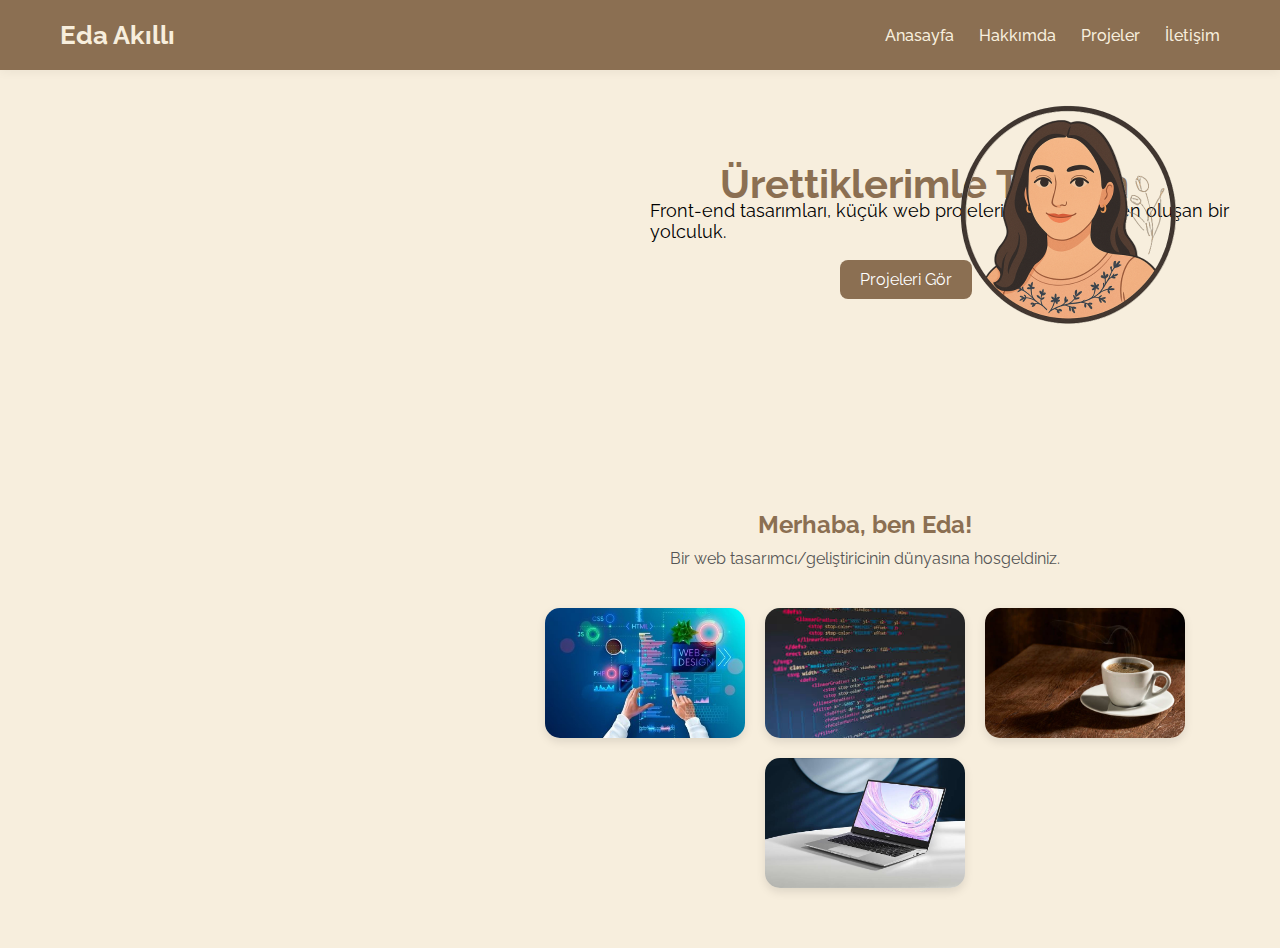
<file: index.html>
<!DOCTYPE html>
<html lang="tr">
 <head>
  <link href="https://fonts.googleapis.com/css2?family=Merriweather&family=Raleway:wght@500;700&display=swap" rel="stylesheet">
  <link rel="icon" href="favicon.ico" type="image/x-icon">
  <meta name="viewport" content="width=device-width, initial-scale=1.0">
  <link rel="stylesheet" href="style.css">
  <meta charset="UTF-8">
  <title>Eda Akıllı | Anasayfa</title>
</head>
<body>
    <!-- 🔹üst menü-->
  <header>
    <div class="logo">Eda Akıllı</div>
    <nav>
      <ul>
        <li><a href="index.html">Anasayfa</a></li>
        <li><a href="hakkimda.html">Hakkımda</a></li>
        <li><a href="projeler.html">Projeler</a></li>
        <li><a href="iletisim.html">İletişim</a></li>
      </ul>
    </nav>
  </header>
<!-- 🔹 hero -->
  <section class="hero">
    <div class="hero-text">
      <h1>Ürettiklerimle Tanışın</h1><br><br><br>
      <p>Front-end tasarımları, küçük web projeleri ve fikirlerimden oluşan bir yolculuk.</p>
      <a href="projeler.html" button class="btn" >Projeleri Gör </button></a>
    </div>
    <div class="hero-img">
      <img src="images/eda3.png" alt="Eda illustration">
    </div>
  </section>
<!-- 🔹 içerik-->
  <section class="icerik">
    <h2>Merhaba, ben Eda!</h2>
    <p>Bir web tasarımcı/geliştiricinin dünyasına hosgeldiniz.</p>

    <div class="cards">
      <div class="card purple" style ="background-image: url('images/web-design-coding-internet-page-260nw-1388814764.jpeg');">
       
      </div>
      <div class="card blue" style ="background-image: url('images/resim5.jpg');">
        
      </div>
      <div class="card pink" style ="background-image: url('images/istockphoto-1327256958-612x612.jpg');">
        
      </div>
      <div class="card orange" style ="background-image: url('images/thumbs_b_c_e023244e2eff6f2ba2faffcb3e4d0f7b.jpg');">
       
      </div>
    </div>
  </section>


</body>
</html>
</file>
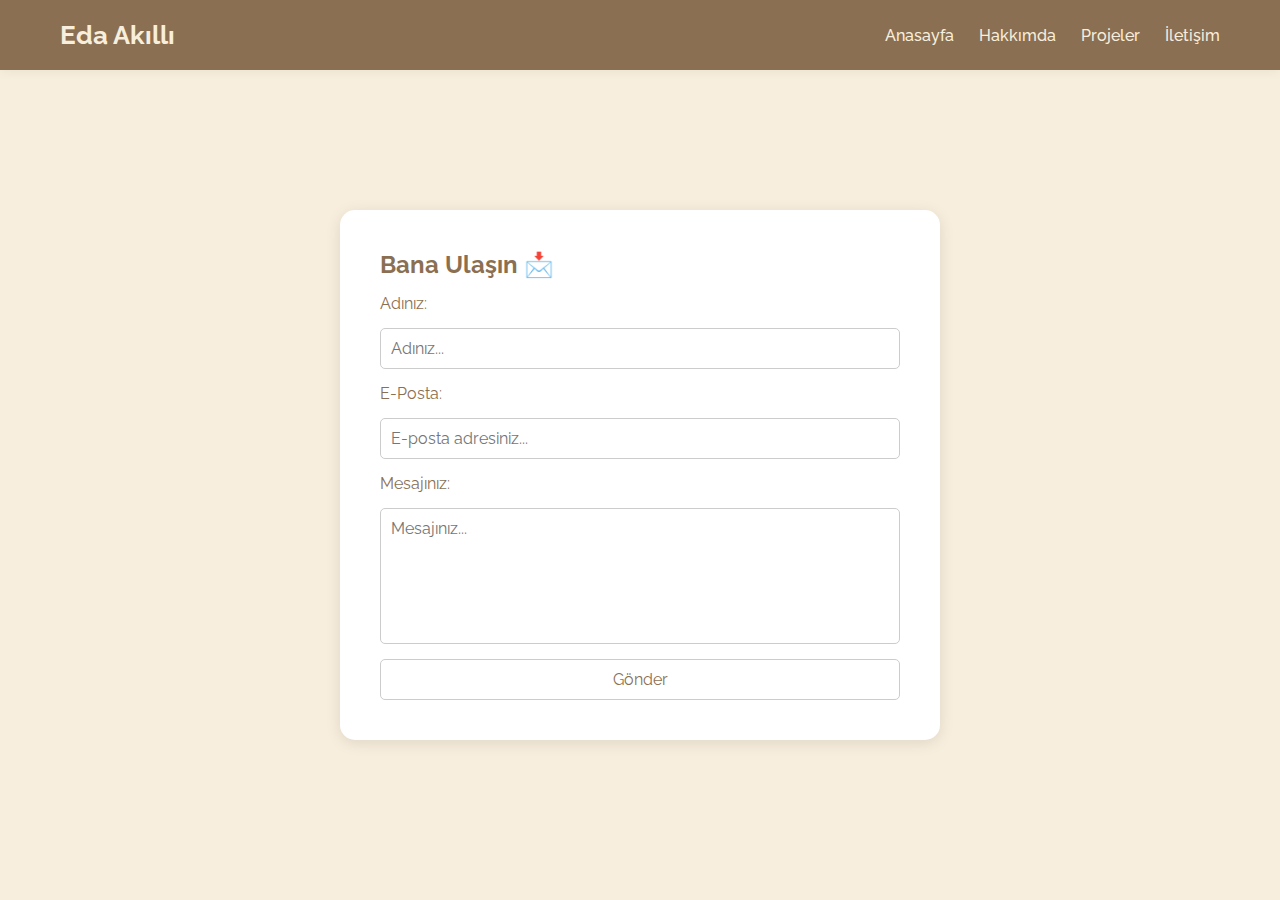
<file: iletisim.html>
<!DOCTYPE html>
<html lang="tr">
<head>
  <meta charset="UTF-8">
  <title>Eda Akıllı | İletişim</title>
  <link href="https://fonts.googleapis.com/css2?family=Merriweather&family=Raleway:wght@500;700&display=swap" rel="stylesheet">
  <link rel="stylesheet" href="style.css">
  <meta name="viewport" content="width=device-width, initial-scale=1.0">
  <link rel="icon" href="favicon.ico" type="image/x-icon">
</head>
<body>
  <header>
    <div class="logo">Eda Akıllı</div>
    <nav>
      <ul>
        <li><a href="index.html">Anasayfa</a></li>
        <li><a href="hakkimda.html">Hakkımda</a></li>
        <li><a href="projeler.html">Projeler</a></li>
        <li><a href="iletisim.html">İletişim</a></li>
      </ul>
    </nav>
  </header>

  <section class="iletisim">
    <form action="iletisim.php" method="POST">
      <h2>Bana Ulaşın 📩</h2>
      <label for="ad">Adınız:</label>
      <input type="text" id="ad" name="ad" placeholder="Adınız..." required>

      <label for="eposta">E-Posta:</label>
      <input type="email" id="eposta" name="eposta" placeholder="E-posta adresiniz..." required>

      <label for="mesaj">Mesajınız:</label>
      <textarea name="mesaj" id="mesaj" rows="6" placeholder="Mesajınız..." required></textarea>

      <input type="submit" value="Gönder" class="submit">
      <?= $mesajDurumu ?>
    </form>
  </section>
</body>
</html>
</file>
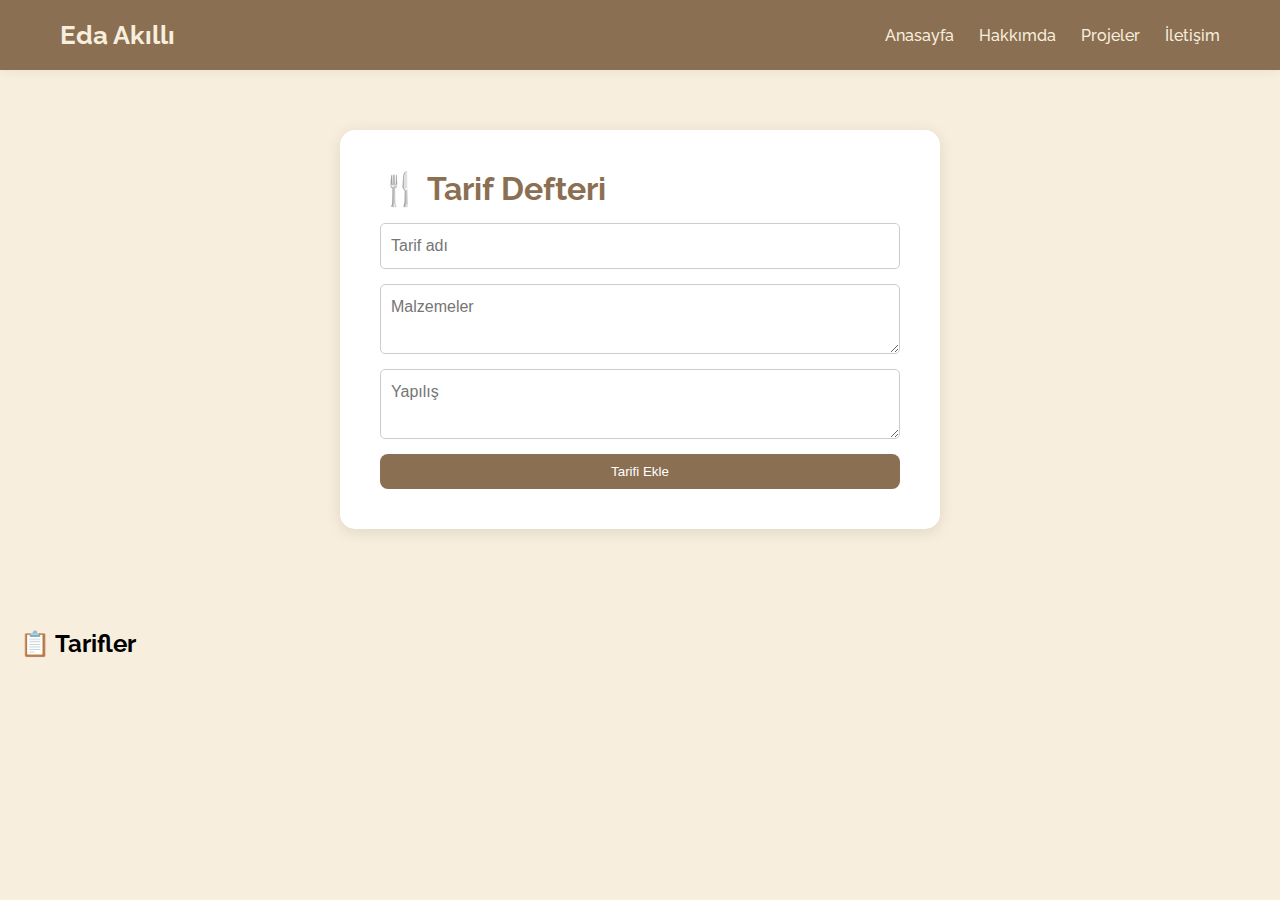
<file: tarifdefteri.html>
<!DOCTYPE html>
<html lang="tr">
<head>
  <meta charset="UTF-8">
  <title>Tarif Defteri</title>
  <link href="https://fonts.googleapis.com/css2?family=Merriweather&family=Raleway:wght@500;700&display=swap" rel="stylesheet">
  <link rel="icon" href="favicon.ico" type="image/x-icon">
  <meta name="viewport" content="width=device-width, initial-scale=1.0">
  <link rel="stylesheet" href="style.css">
</head>
<body>
  <header>
    <div class="logo">Eda Akıllı</div>
    <nav>
      <ul>
        <li><a href="index.html">Anasayfa</a></li>
        <li><a href="hakkimda.html">Hakkımda</a></li>
        <li><a href="projeler.html">Projeler</a></li>
        <li><a href="iletisim.html">İletişim</a></li>
      </ul>
    </nav>
  </header>

  <section class="tarif">
    <form method="POST">
      <h1>🍴 Tarif Defteri</h1>
      <input type="text" name="title" placeholder="Tarif adı" required>
      <textarea name="ingredients" placeholder="Malzemeler" required></textarea>
      <textarea name="instructions" placeholder="Yapılış" required></textarea>
      <button type="submit">Tarifi Ekle</button>
    </form>
  </section>

  <section class="tarifler">
    <h2>📋 Tarifler</h2>
 
  </section>
</body>
</html>
</file>
<file: style.css>
*{
  margin: 0;
  padding: 0;
  box-sizing: border-box;
}

body {
  background-color: #F7EEDD;
  font-family: 'Raleway', sans-serif;
}

/* Header */
header {
  display: flex;
  justify-content: space-between;
  align-items: center;
  padding: 20px 60px;
  background: #8B6F52;
  box-shadow: 0 2px 10px rgba(0,0,0,0.05);
}

.logo {
  font-size: 1.6em;
  font-weight: bold;
  color: #F7EEDD;
}

nav ul {
  list-style: none;
  display: flex;
  gap: 25px;
}

nav a {
  text-decoration: none;
  font-weight: 500;
  transition: 0.3s;
  color: #F7EEDD;
}

nav a:hover {
  color: #fff;
}

/* Hero (masaüstü sabit düzen) */
.hero-text h1 {
  font-size: 2.5em;
  color: #8B6F52;
  position: absolute;
  left: 720px;
  top: 160px;
  animation: fadeIn 1.2s ease-out forwards;
}

.hero-text p {
  font-size: 1.1em;
  position: absolute;
  left: 650px;
  top: 200px;
  animation: fadeIn 1.4s ease-out forwards;
}

.btn {
  background-color: #8B6F52;
  border: none;
  padding: 10px 20px;
  border-radius: 8px;
  font-size: 1em;
  cursor: pointer;
  color: white;
  transition: 0.3s;
  text-decoration: none;
  position: absolute;
  left: 840px;
  top: 260px;
  animation: fadeIn 1.6s ease-out forwards;
}

.btn:hover {
  background-color: #A57C5A;
}

.hero-img img {
  width: 250px;
  position: absolute;
  right: 90px;
  top: 90px;
  animation: fadeIn 1.8s ease-out forwards;
}

/* İçerik (masaüstü sabit düzen) */
.icerik {
  text-align: center;
  padding: 60px 30px;
  position: absolute;
  left: 450px;
  top: 450px;
  animation: fadeIn 2s ease-out forwards;
}

.icerik h2 {
  color: #8B6F52;
  margin-bottom: 10px;
}

.icerik p {
  color: #555;
  margin-bottom: 40px;
}

.cards {
  display: flex;
  flex-wrap: wrap;
  justify-content: center;
  gap: 20px;
}

.card {
  width: 200px;
  height: 130px;
  border-radius: 15px;
  background-size: cover;
  background-position: center;
  box-shadow: 0 4px 10px rgba(0,0,0,0.1);
  animation: fadeIn 2.2s ease-out forwards;
  transition: all 0.3s ease;
}

.card:hover {
  transform: scale(1.03);
  box-shadow: 0 6px 12px rgba(0,0,0,0.15);
}

/* About */
.about-card {
  display: flex;
  justify-content: center;
  align-items: center;
  height: 90vh;
  animation: fadeIn 1.2s ease-out forwards;
}

.card-content {
  background: #ffffff;
  color: #8B6F52;
  font-weight: bolder;
  padding: 60px;
  max-width: 700px;
  width: 90%;
  border-radius: 15px;
  box-shadow: 0 3px 15px rgba(0,0,0,0.1);
  text-align: center;
  animation: fadeIn 1.4s ease-out forwards;
}

.card-content h2 {
  margin-bottom: 30px;
}

/* İletişim */
.iletisim {
  display: flex;
  justify-content: center;
  align-items: center;
  height: 90vh;
  padding: 60px 20px;
  animation: fadeIn 1.2s ease-out forwards;
}

.iletisim form {
  background: #ffffff;
  color: #8B6F52;
  padding: 40px;
  width: 100%;
  max-width: 600px;
  border-radius: 15px;
  box-shadow: 0 3px 15px rgba(0,0,0,0.1);
  display: flex;
  flex-direction: column;
  gap: 15px;
  animation: fadeIn 1.4s ease-out forwards;
}

.iletisim input,
.iletisim textarea {
  padding: 10px;
  border-radius: 5px;
  border: 1px solid #ccc;
  font-size: 1em;
  font-family: inherit;
  resize: none;
  background-color: white;
  color: #8B6F52;
}

.submit {
  color: #8B6F52;
  border: none;
  padding: 10px;
  border-radius: 8px;
  cursor: pointer;
}

.submit:hover {
  background-color: #8B6F52;
  color: white;
}

.tarif-cardd { 
  display: block; 
  background: #8B6F52; 
  border-radius: 10px; 
  box-shadow: 0 4px 8px rgba(0,0,0,0.1); 
  padding: 20px; 
  width: 250px; 
  text-align: center; 
  text-decoration: none; 
  color: #F7EEDD; 
  transition: transform 0.3s ease, box-shadow 0.3s ease;
  margin: 40px auto; 
  animation: fadeIn 1.2s ease-out forwards;
}

.tarif-cardd:hover { 
  transform: translateY(-5px) scale(1.03); 
  box-shadow: 0 6px 12px rgba(0,0,0,0.15); 
}

.tarif-cardd h3 { 
  margin-bottom: 10px;
  color: #F7EEDD; 
}

.tarif-cardd p {
  font-size: 0.9em;
  color: #F7EEDD;
}

/* Tarif Defteri */
.tarif {
  display: flex;
  justify-content: center;
  padding: 60px 20px;
  animation: fadeIn 1.2s ease-out forwards;
}

.tarif form {
  background: #ffffff;
  color: #8B6F52;
  padding: 40px;
  width: 100%;
  max-width: 600px;
  border-radius: 15px;
  box-shadow: 0 3px 15px rgba(0,0,0,0.1);
  display: flex;
  flex-direction: column;
  gap: 15px;
  animation: fadeIn 1.4s ease-out forwards;
}

.tarif input,
.tarif textarea {
  padding: 10px;
  border-radius: 5px;
  border: 1px solid #ccc;
  font-size: 1em;
  font-family: Arial, sans-serif;   
  color: #333;                      
  line-height: 1.5;                 
  text-align: left;

}

.tarif button {
  background-color: #8B6F52;
  color: white;
  border: none;
  padding: 10px;
  border-radius: 8px;
  cursor: pointer;
}

.tarif button:hover {
  background-color: #A57C5A;
}

/* Tarif Kartları */
.tarifler {
  padding: 40px 20px;
  text-align: left;
}

.tarif-card {
  background: #fff8f0;
  border-radius: 10px;
  box-shadow: 0 2px 6px rgba(0,0,0,0.1);
  padding: 20px;
  margin: 20px auto;
  max-width: 600px;
  animation: fadeIn 1.2s ease-out forwards;
}

.tarif-card h3 {
  margin-top: 0;
  color: #8B6F52;
}

.tarif-card p {
  margin: 10px 0;
  color: #333;
}

/* Animasyon */
@keyframes fadeIn {
  from { opacity: 0; transform: translateY(20px); }
  to { opacity: 1; transform: translateY(0); }
}

/* Responsive Düzen */
@media (max-width: 768px) {
  header {
    flex-direction: column;
    padding: 20px;
  }

  nav ul {
    flex-direction: column;
    gap: 10px;
  }

  .hero {
    display: flex;
    flex-direction: column;
    align-items: center;
    padding: 20px;
    text-align: center;
  }

  .hero-text h1,
  .hero-text p,
  .btn,
  .hero-img img {
    position: static;
    margin: 10px 0;
  }

  .hero-img img {
    max-width: 80%;
    height: auto;
  }

  .icerik {
    position: static;
    padding: 30px 15px;
  }

  .cards {
    flex-direction: column;
    align-items: center;
  }

  .card {
    width: 90%;
    max-width: none;
  }
.about-card {
    flex-direction: column;
    height: auto;       /* 90vh yerine içerik kadar yükseklik */
    padding: 20px;
  }

  .card-content {
    padding: 20px;
    width: 100%;
    max-width: none;
    font-size: 0.95em;
    line-height: 1.6;   /* Yazılar daha ferah */
  }

  .card-content h2 {
    font-size: 1.5em;
  }
}



/* Sil Butonu */
.sil-butonu {
  display: flex;
  justify-content: flex-end;
  margin-top: 10px;
}

.sil-butonu form {
  display: inline-block;
  width: auto;
}

.sil-butonu button {
  background-color: #8B6F52;
  color: white;
  border: none;
  padding: 6px 12px;
  border-radius: 5px;
  cursor: pointer;
  font-size: 0.9em;
}

.sil-butonu button:hover {
  background-color: #A57C5A;
}
</file>
